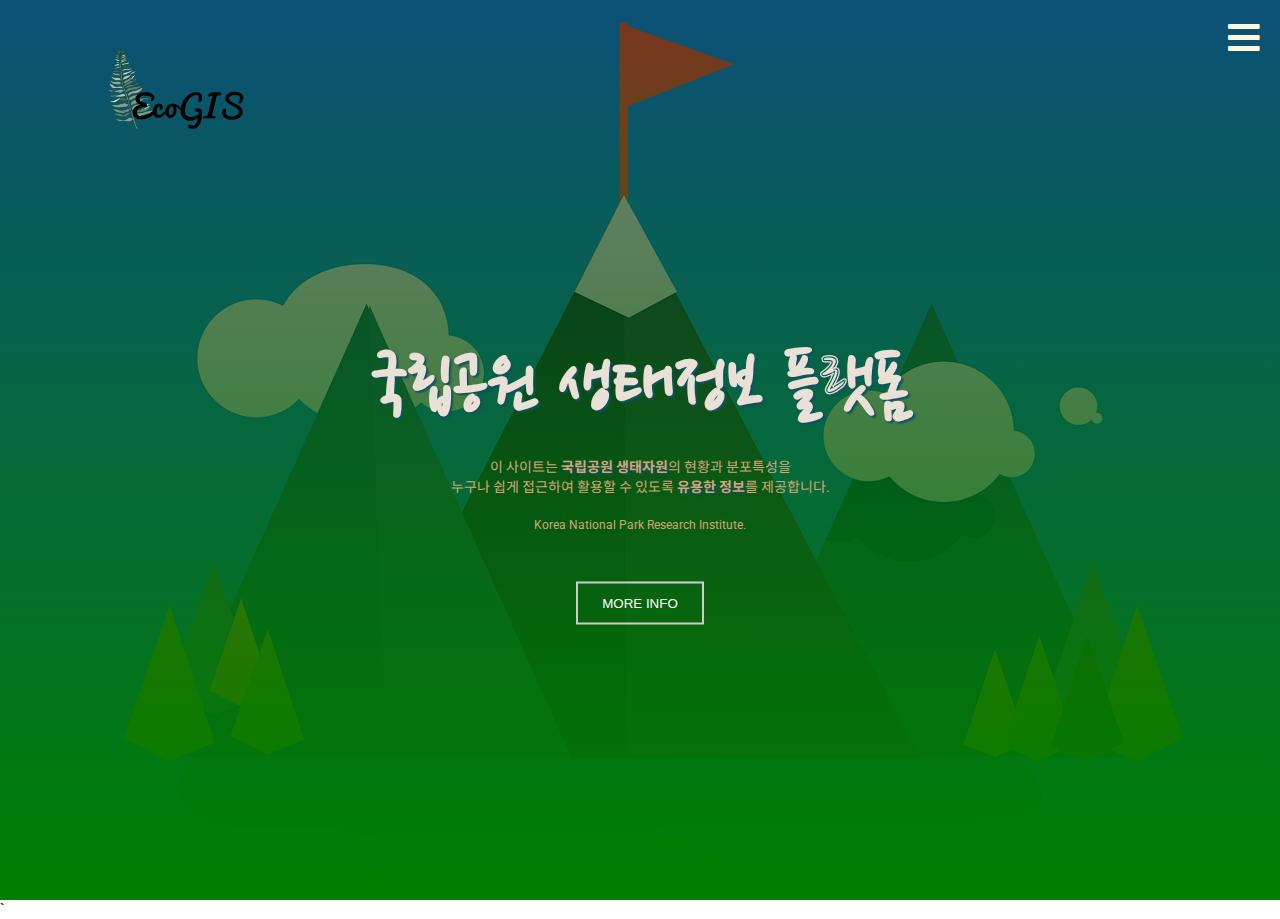
<file: sidemenu/index.html>
<!DOCTYPE html>
<html lang="en">

<head>
    <meta charset="UTF-8">
    <meta http-equiv="X-UA-Compatible" content="IE=edge">
    <meta name="viewport" content="width=device-width, initial-scale=1.0">
    <title>Document</title>
    <link rel="stylesheet" href="style.css">
    <link rel="stylesheet" href="https://cdnjs.cloudflare.com/ajax/libs/font-awesome/5.15.4/css/all.min.css"
        integrity="sha512-1ycn6IcaQQ40/MKBW2W4Rhis/DbILU74C1vSrLJxCq57o941Ym01SwNsOMqvEBFlcgUa6xLiPY/NS5R+E6ztJQ=="
        crossorigin="anonymous" referrerpolicy="no-referrer" />
</head>

<body>

    <section class="header">

        <img src="img/logo.png" class="logo">

        <div class="sidemenu" id="sidemenu">

            <i class="fas fa-times" onclick="hide()"></i>

            <ul>
                <li><a href="#">HOME</a></li>
                <li><a href="#">ABOUT</a></li>
                <li><a href="#">생태지도</a></li>
                <li><a href="#">CONTACT</a></li>
            </ul>

        </div>
        <i class="fas fa-bars" onclick="show()"></i>


        <div class="text-box">

            <h1>국립공원 생태정보 플랫폼</h1>

            <p>이 사이트는 <span>국립공원 생태자원</span>의 현황과 분포특성을 <br>
                누구나 쉽게 접근하여 활용할 수 있도록 <span>유용한 정보</span>를 제공합니다.</p>
            <p><small>Korea National Park Research Institute.</small></p>

            <button class="btn">MORE INFO</button>
        </div>

    </section>


    <script>
        let sidemenu = document.getElementById("sidemenu");

        function show() {

            sidemenu.style.right = "0";
        }

        function hide() {
            sidemenu.style.right = "-250px";
        }
    </script>
    `
</body>

</html>
</file>
<file: sidemenu/style.css>
@import url('https://fonts.googleapis.com/css2?family=Nanum+Pen+Script&family=Noto+Sans+KR:wght@300;400;500;700&family=Roboto:wght@300;400;500;700&display=swap');


* {
    padding: 0;
    margin: 0;
    box-sizing: border-box;

}

body {

    font-size: 16px;
    font-family: 'Roboto', sans-serif, 'Noto Sans KR', 'Nanum Pen Script', cursive, sans-serif;
    font-weight: 400;

}

.header {

    width: 100%;
    height: 100vh;
    background: linear-gradient(rgba(0,0,0,0.5), green),url(img/mt.png);
    background-size: cover;
    background-position: center;
    position: sticky;
}

/* 스크롤바 숨기기 */
::-webkit-scrollbar {
    display: none; 
}  /*Chrome, Safari, Opera*/

.logo {

    width: 150px;
    position: absolute;
    top: 2%;
    left: 8%;
    /* border-radius: 50%; */
    /* box-shadow:  2px 2px 10px #05283c; */
    display: block;

}


.sidemenu {

    padding: 20px;
    position: fixed;
    top: 0;
    right: -250px;
    width: 250px;
    height: 100vh;
    background-color: #125064;
    z-index: 2;
    transition: 0.5s;

}

.sidemenu ul {

    margin-top: 60px;
    text-align: left;
}

.sidemenu ul li {
    list-style: none;
}


.sidemenu ul li a {
    display: block;
    text-decoration: none;
    padding: 18px 30px;
    color: #ccc
}

.fas {

    top: 0;
    right: 0;
    padding: 20px;
    position: absolute;
    font-size: 36px;
    color: cornsilk;
    cursor: pointer;
}



.text-box {


    position: relative;
    top: 50%;
    left: 50%;
    transform: translate(-50%, -50%);
    text-align: center;


}

.text-box h1 {

    font-family: 'Nanum Pen Script';
    padding-top: 60px;
    font-size: 80px;
    color: #e9e0d6;
    text-shadow: 2px 2px 2px #125064;

}


.text-box p {

    padding-top: 20px;
    font-size: 14px;
    color: #d2a675;

}

.text-box p span{

    font-weight: bolder;
    text-shadow: 2px 2px 2px #125064;
    
}

.text-box p:last-child{

    font-size:20px;
    text-shadow: 2px 2px 12px #b1d3df;
}

.text-box .btn {

    margin-top: 50px;
    padding: 12px 24px;
    color: #fff;
    background: transparent;
    border: 2px solid #ccc;
    cursor: pointer;
    transition: 0.5s;
}


.text-box .btn:hover {
    color:#000;
    background: #fff;
}

@media(max-width:700px){

    .text-box h1 {
        font-size:45px;
    }
}
</file>
